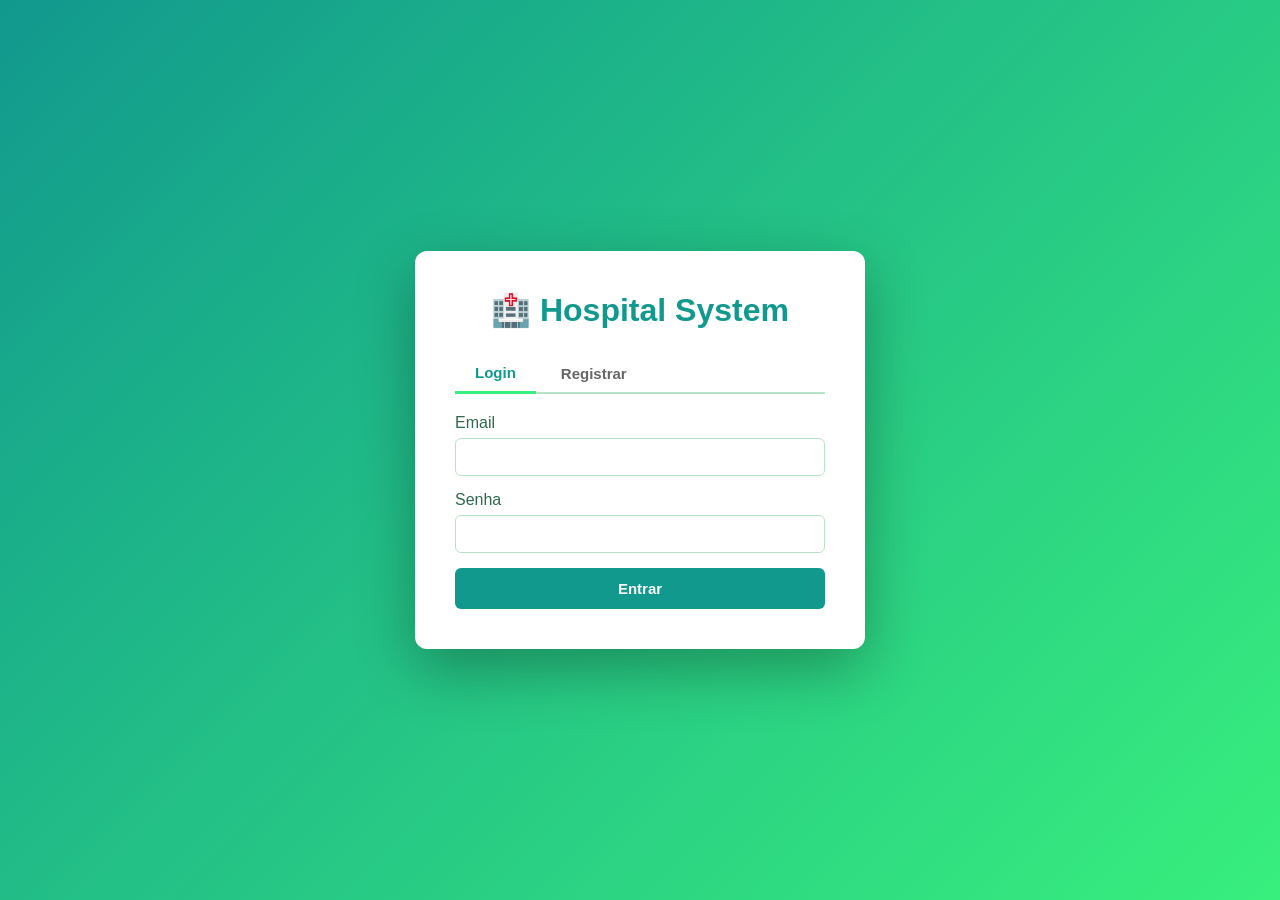
<file: frontend/index.html>
<!DOCTYPE html>
<html lang="pt-BR">
<head>
    <meta charset="UTF-8">
    <title>Hospital System - Login</title>
    <link rel="stylesheet" href="style.css">
</head>
<body>
<div class="container">
    <h1>🏥 Hospital System</h1>

    <div id="alert" class="alert"></div>

    <div class="tabs">
        <button type="button" class="tab active" onclick="switchTab(event, 'login')">Login</button>
        <button type="button" class="tab" onclick="switchTab(event, 'register')">Registrar</button>
    </div>

    <form id="login" class="tab-content active" onsubmit="handleLogin(event)">
        <div class="form-group">
            <label for="login-email">Email</label>
            <input type="email" id="login-email" required>
        </div>
        <div class="form-group">
            <label for="login-password">Senha</label>
            <input type="password" id="login-password" required>
        </div>
        <button type="submit" id="btn-login">Entrar</button>
    </form>

    <form id="register" class="tab-content" onsubmit="handleRegister(event)">
        <div class="form-group">
            <label for="reg-name">Nome</label>
            <input type="text" id="reg-name" required>
        </div>
        <div class="form-group">
            <label for="reg-lastname">Sobrenome</label>
            <input type="text" id="reg-lastname" required>
        </div>
        <div class="form-group">
            <label for="reg-email">Email</label>
            <input type="email" id="reg-email" required>
        </div>
        <div class="form-group">
            <label for="reg-password">Senha</label>
            <input type="password" id="reg-password" required minlength="6">
        </div>
        <button type="submit" id="btn-register">Registrar</button>
    </form>
</div>

<script src="api.js"></script>
<script>
    if (getToken()) {
        window.location.href = 'dashboard.html';
    }

    function switchTab(event, tab) {
        document.querySelectorAll('.tab').forEach(t => t.classList.remove('active'));
        document.querySelectorAll('.tab-content').forEach(t => t.classList.remove('active'));

        if (event && event.target) {
            event.target.classList.add('active');
        } else {
            document.querySelector(`.tab[onclick*="${tab}"]`).classList.add('active');
        }

        document.getElementById(tab).classList.add('active');
    }

    async function handleLogin(event) {
        event.preventDefault();

        const btn = document.getElementById('btn-login');
        const email = document.getElementById('login-email').value;
        const password = document.getElementById('login-password').value;

        btn.disabled = true;
        btn.textContent = 'Carregando...';

        try {
            const result = await authenticate(email, password);
            setToken(result.token);
            showAlert('success', 'Login realizado!');
            setTimeout(() => { window.location.href = 'dashboard.html'; }, 800);
        } catch (err) {
            showAlert('error', 'Email ou senha inválidos.');
            btn.disabled = false;
            btn.textContent = 'Entrar';
        }
    }

    async function handleRegister(event) {
        event.preventDefault();

        const btn = document.getElementById('btn-register');
        const name = document.getElementById('reg-name').value;
        const lastname = document.getElementById('reg-lastname').value;
        const email = document.getElementById('reg-email').value;
        const password = document.getElementById('reg-password').value;

        btn.disabled = true;
        btn.textContent = 'Carregando...';

        try {
            await register(name, lastname, email, password);
            showAlert('success', 'Cadastro realizado! Faça login agora.');

            document.getElementById('register').reset();

            switchTab(null, 'login');
        } catch (err) {
            showAlert('error', err.message || 'Erro ao registrar.');
        } finally {
            btn.disabled = false;
            btn.textContent = 'Registrar';
        }
    }
</script>
</body>
</html>
</file>
<file: frontend/style.css>
* {
    margin: 0;
    padding: 0;
    box-sizing: border-box;
    font-family: 'Segoe UI', Tahoma, sans-serif;
}

body {
    background: linear-gradient(135deg, #11998e 0%, #38ef7d 100%);
    min-height: 100vh;
    display: flex;
    justify-content: center;
    align-items: center;
    padding: 20px;
}

.container {
    background: white;
    padding: 40px;
    border-radius: 12px;
    box-shadow: 0 20px 60px rgba(0,0,0,0.3);
    width: 100%;
    max-width: 450px;
}

.dashboard-container {
    background: white;
    padding: 30px;
    border-radius: 12px;
    box-shadow: 0 20px 60px rgba(0,0,0,0.3);
    width: 100%;
    max-width: 1200px;
}

h1 {
    color: #11998e;
    margin-bottom: 25px;
    text-align: center;
}

h2 {
    color: #2d6a4f;
    margin: 20px 0 15px 0;
    border-bottom: 2px solid #38ef7d;
    padding-bottom: 8px;
}

.form-group {
    margin-bottom: 15px;
}

label {
    display: block;
    color: #2d6a4f;
    margin-bottom: 6px;
    font-weight: 500;
}

input, select {
    width: 100%;
    padding: 10px;
    border: 1px solid #b7e4c7;
    border-radius: 6px;
    font-size: 14px;
    transition: border-color 0.2s;
}

input:focus, select:focus {
    outline: none;
    border-color: #11998e;
}

button {
    width: 100%;
    padding: 12px;
    background: #11998e;
    color: white;
    border: none;
    border-radius: 6px;
    font-size: 15px;
    font-weight: 600;
    cursor: pointer;
    transition: background 0.2s;
}

button:hover {
    background: #0e7c73;
}

button.secondary {
    background: #6c757d;
}

button.secondary:hover {
    background: #545b62;
}

button.danger {
    background: #dc3545;
}

button.danger:hover {
    background: #b02a37;
}

.toggle-link {
    text-align: center;
    margin-top: 15px;
    color: #11998e;
    cursor: pointer;
    font-size: 14px;
}

.toggle-link:hover {
    text-decoration: underline;
}

.alert {
    padding: 12px;
    border-radius: 6px;
    margin-bottom: 15px;
    display: none;
}

.alert.success {
    background: #d4edda;
    color: #155724;
    border: 1px solid #c3e6cb;
}

.alert.error {
    background: #f8d7da;
    color: #721c24;
    border: 1px solid #f5c6cb;
}

.tabs {
    display: flex;
    gap: 5px;
    margin-bottom: 20px;
    border-bottom: 2px solid #b7e4c7;
}

.tab {
    padding: 10px 20px;
    cursor: pointer;
    border: none;
    background: none;
    color: #666;
    width: auto;
    border-radius: 0;
}

.tab.active {
    color: #11998e;
    border-bottom: 3px solid #38ef7d;
    margin-bottom: -2px;
    background: none;
}

.tab-content {
    display: none;
}

.tab-content.active {
    display: block;
}

table {
    width: 100%;
    border-collapse: collapse;
    margin-top: 15px;
}

th, td {
    padding: 10px;
    text-align: left;
    border-bottom: 1px solid #b7e4c7;
}

th {
    background: #d8f3dc;
    color: #2d6a4f;
    font-weight: 600;
}

.header {
    display: flex;
    justify-content: space-between;
    align-items: center;
    margin-bottom: 20px;
}

.logout-btn {
    width: auto;
    padding: 8px 16px;
    background: #dc3545;
}

.logout-btn:hover {
    background: #b02a37;
}
</file>
